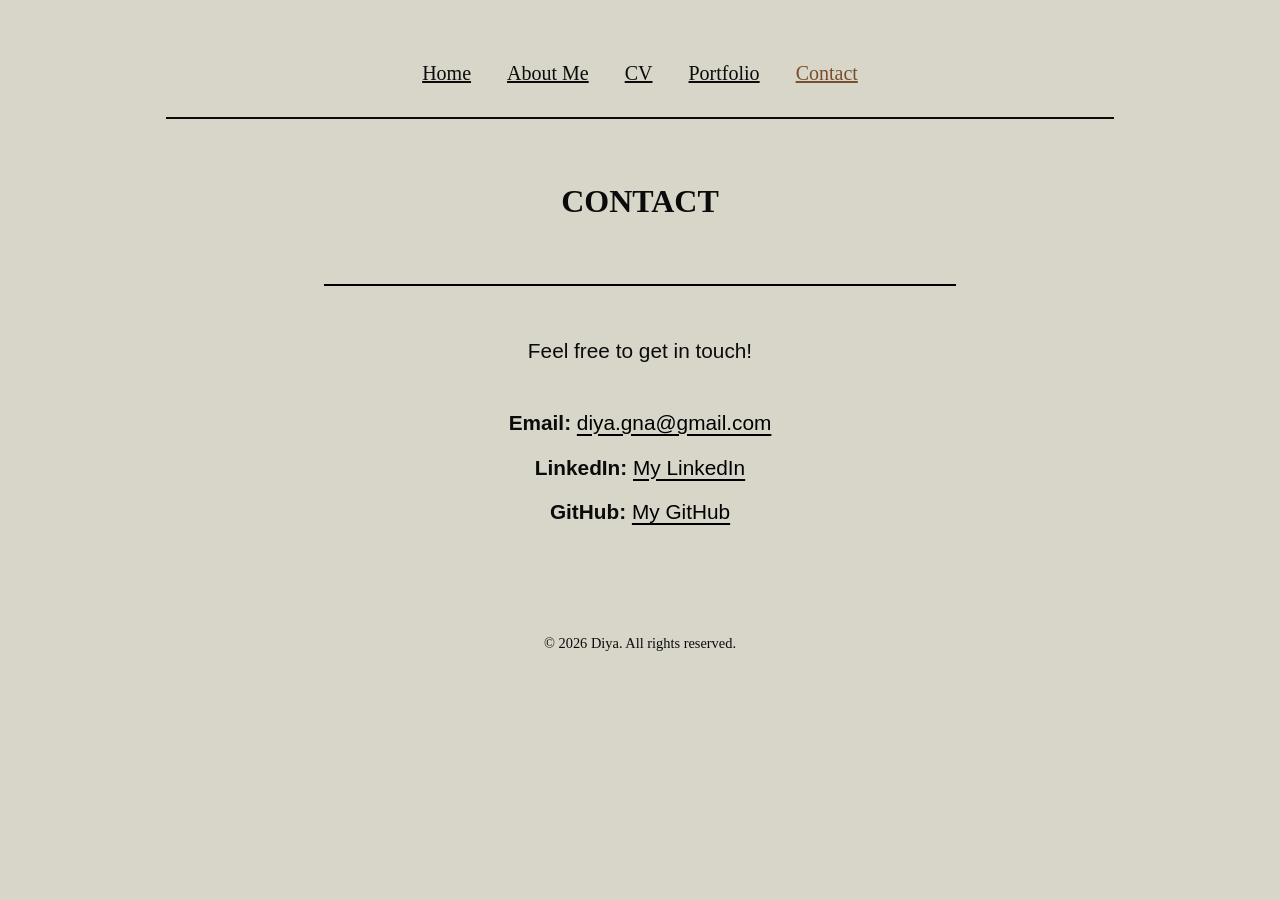
<file: Contact.html>
<!DOCTYPE html>
<html>
    <head>
        <meta charset="utf-8">
        <meta name="viewport" content="width=device-width, initial-scale=1.0">
        
        <title>Contact</title>
        <link href="css/styles.css" type="text/css" rel="stylesheet"/>
    </head>
    <body>
        <nav class="links">
            <a href="Index.html">Home</a>
            <a href="AboutMe.html">About Me</a>
            <a href="CV.html">CV</a>
            <a href="Portfolio.html">Portfolio</a>
            <a href="Contact.html" class="active">Contact</a>
        </nav>
        
        <h1 id="contact">CONTACT</h1>

        <div class="contact">

            <p>Feel free to get in touch!</p>

            <div class="contact-info">
                <p><strong>Email: </strong> <a href="mailto:diya.gna@gmail.com">diya.gna@gmail.com</a></p>
                <p><strong>LinkedIn:</strong> <a href="#">My LinkedIn</a></p>
                <p><strong>GitHub:</strong> <a href="#">My GitHub</a></p>
            </div>

        </div>

        <footer>
            <p>&copy; 2026 Diya. All rights reserved.</p>
        </footer>
    </body>
</html>
</file>
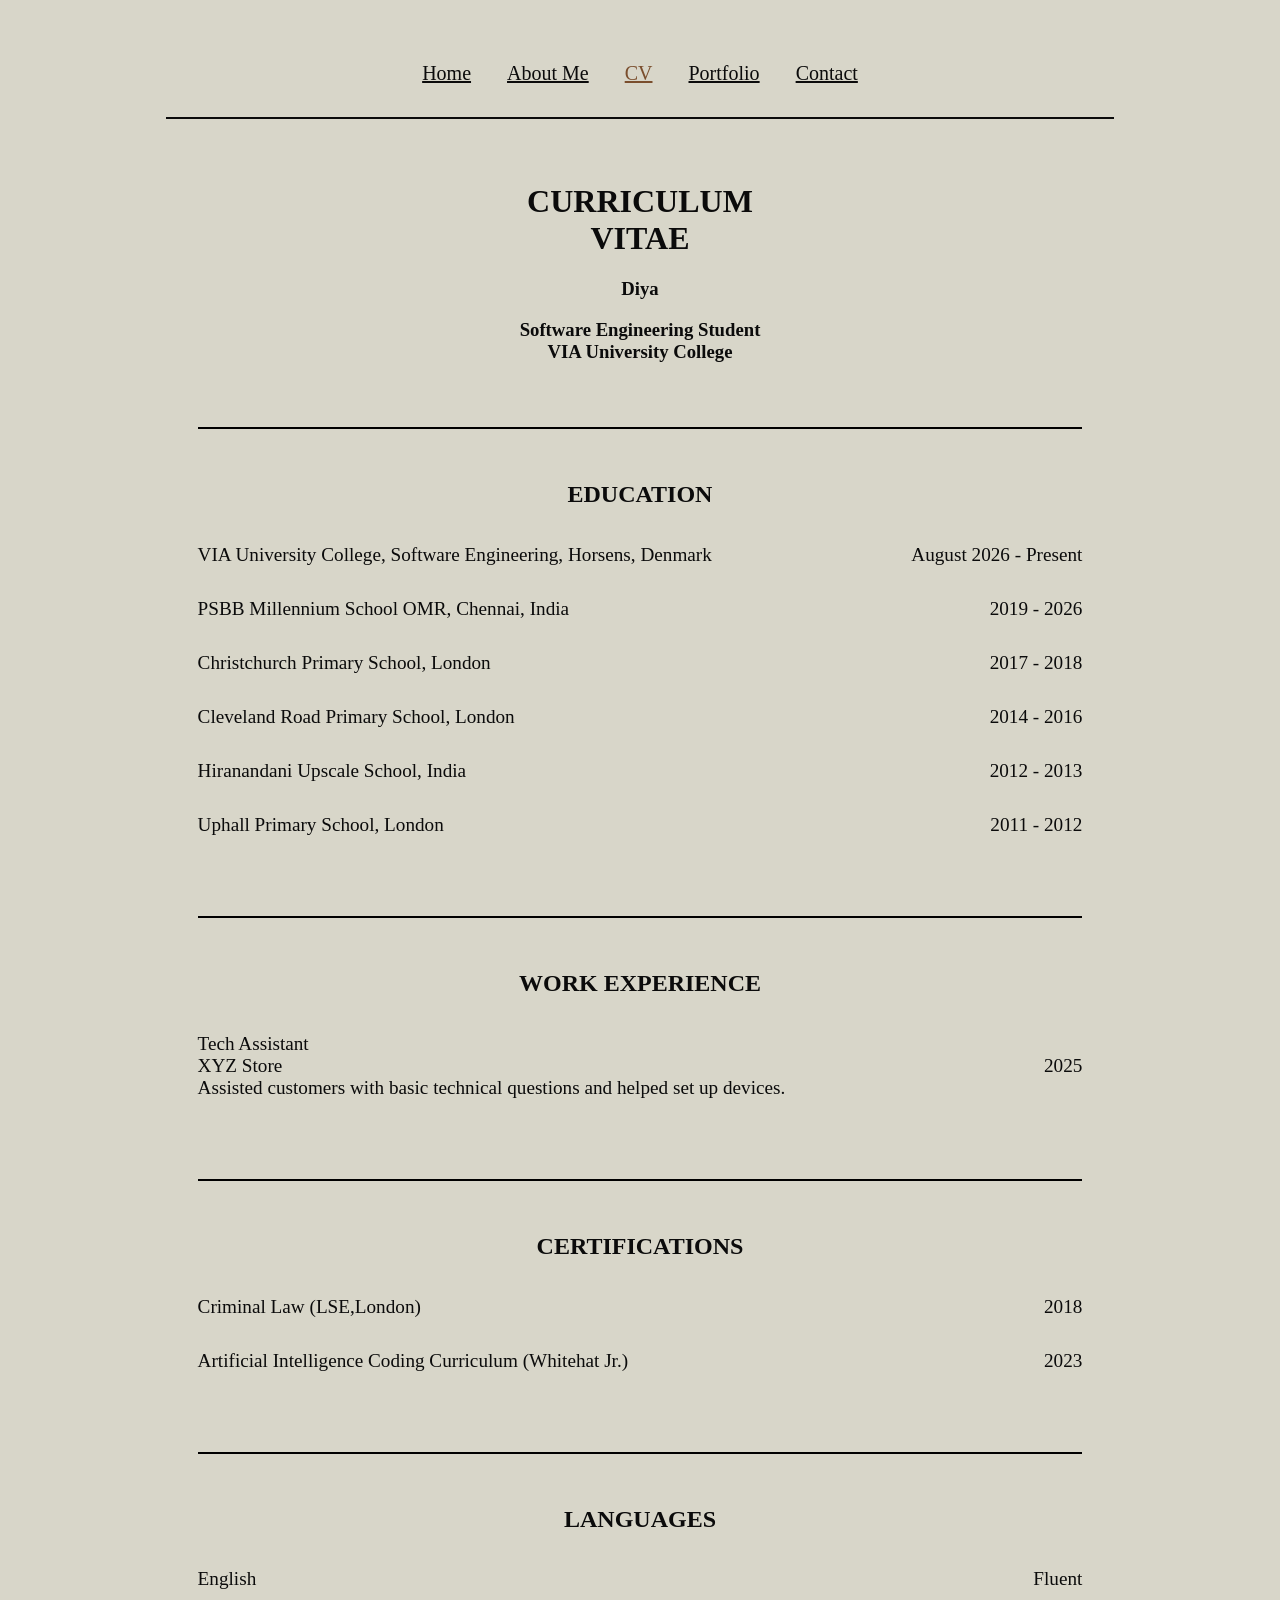
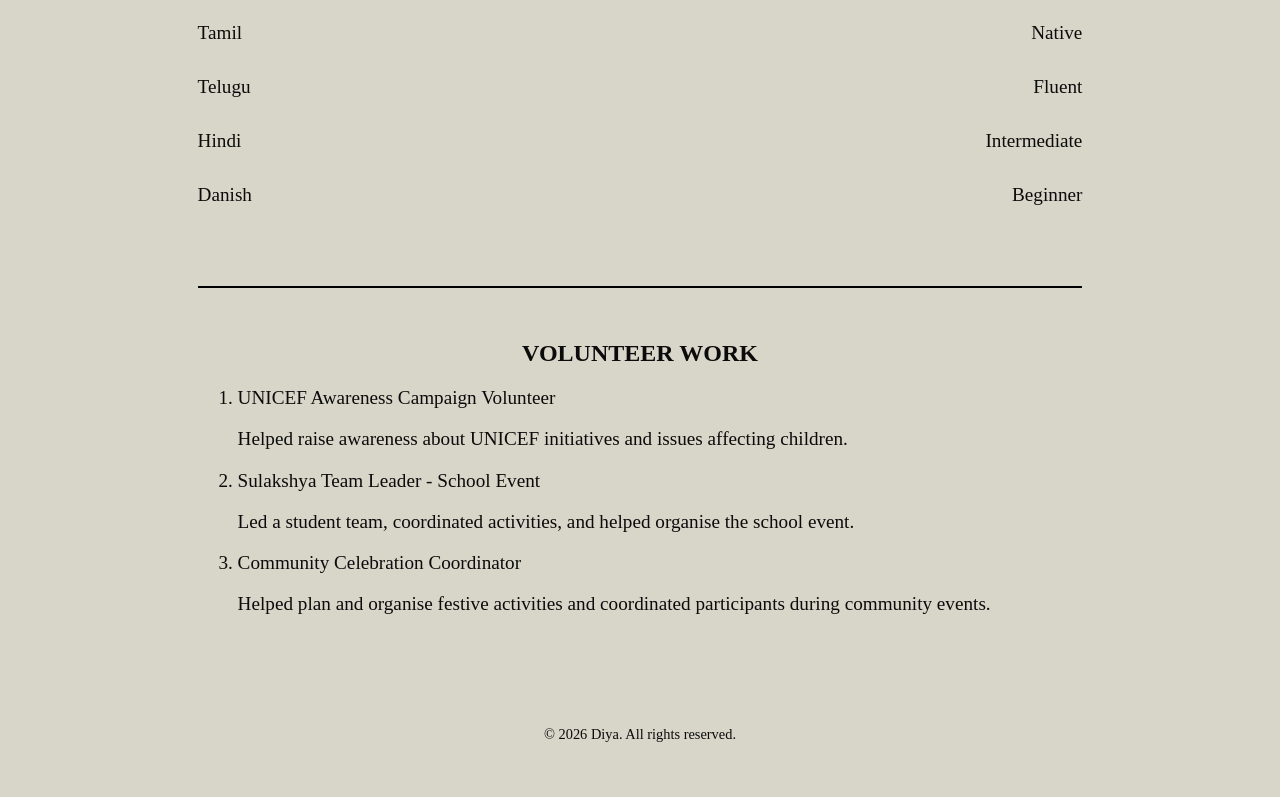
<file: CV.html>
<!DOCTYPE html>
<html>
    <head>
        <meta charset="utf-8">
        <meta name="viewport" content="width=device-width, initial-scale=1.0">
        
        <title>CV</title>
        <link href="css/styles.css" type="text/css" rel="stylesheet"/>
    </head>
    <body>
        <nav class="links">
            <a href="Index.html">Home</a>
            <a href="AboutMe.html">About Me</a>
            <a href="CV.html"class="active">CV</a>
            <a href="Portfolio.html">Portfolio</a>
            <a href="Contact.html">Contact</a>
        </nav>
    
        <!-- CV Introduction -->
        <div class="cv-intro">

            <h1>CURRICULUM<br>VITAE</h1>

            <h3>Diya</h3>

            <h3>
                Software Engineering Student<br>
                VIA University College
            </h3>

        </div>



        <!-- Education -->

        <div class="education">

            <h2>EDUCATION</h2>
            <table>
                <tr>
                    <td>VIA University College, Software Engineering, Horsens, Denmark</td>
                    <td>August 2026 - Present</td>
                </tr>

                <tr>
                    <td>PSBB Millennium School OMR, Chennai, India</td>
                    <td>2019 - 2026</td>
                </tr>

                <tr>
                    <td>Christchurch Primary School, London</td>
                    <td>2017 - 2018</td>
                </tr>

                <tr>
                    <td>Cleveland Road Primary School, London</td>
                    <td>2014 - 2016</td>
                </tr>

                <tr>
                    <td>Hiranandani Upscale School, India</td>
                    <td>2012 - 2013</td>
                </tr>

                <tr>
                    <td>Uphall Primary School, London</td>
                    <td>2011 - 2012</td>
                </tr>
            </table>

        </div>


        <!-- Work-->
        <div class="work">

            <h2>WORK EXPERIENCE</h2>

            <table>
                <tr>
                    <td>
                        Tech Assistant<br>
                        XYZ Store<br>
                        Assisted customers with basic technical questions 
                        and helped set up devices.
                    </td>
                    <td>2025</td>
                </tr>
            </table>



        </div>


        <!-- Certifications -->
        <div class="certifications">

            <h2>CERTIFICATIONS</h2>

            <table>
                <tr>
                    <td>Criminal Law (LSE,London)</td>
                    <td>2018</td>
                </tr>

                <tr>
                    <td>Artificial Intelligence Coding Curriculum (Whitehat Jr.)</td>
                    <td>2023</td>
                </tr>
            </table>

        </div>


        <!-- Languages -->
        <div class="languages">

            <h2>LANGUAGES</h2>

            <table>
                <tr>
                    <td>English</td>
                    <td>Fluent</td>
                </tr>

                <tr>
                    <td>Tamil</td>
                    <td>Native</td>
                </tr>

                <tr>
                    <td>Telugu</td>
                    <td>Fluent</td>
                </tr>

                <tr>
                    <td>Hindi</td>
                    <td>Intermediate</td>
                </tr>

                <tr>
                    <td>Danish</td>
                    <td>Beginner</td>
                </tr>
            </table>

        </div>


        <!-- Volunteer Work -->
        <div class="volunteer">

            <h2>VOLUNTEER WORK</h2>

            <ol>
                <li>
                    UNICEF Awareness Campaign Volunteer
                    <p>Helped raise awareness about UNICEF initiatives and issues affecting children.</p>
                </li>

                <li>
                    Sulakshya Team Leader - School Event
                    <p>Led a student team, coordinated activities, and helped organise the school event.</p>
                </li>

                <li>
                    Community Celebration Coordinator
                    <p>Helped plan and organise festive activities and coordinated participants during community events.</p>
                </li>
            </ol>

        </div>

        <footer>
            <p>&copy; 2026 Diya. All rights reserved.</p>
        </footer>

    

    
                
           

        



    </body>
</html>
</file>
<file: css/styles.css>
body{
    background-color: #D8D6C9;
    color: #0b0b0b;
}


.links{
    text-align: center;
    margin-top: 30px;
    padding: 2rem;
    border-bottom: 2.5px solid #0b0b0b;
    margin-left: auto;
    margin-right: auto;
    width:70%;
    
}

.links a{
    text-decoration: underline;
    margin: 1rem;
    font-size: 1.25rem;
    color: #0b0b0b;

}

.links a:hover {
    color: #7A4E2D;
}

.links a.active {
    color: #7A4E2D;
}


/* About Me */

#about-title{
    text-align: center;
    margin-top: 4rem;
    font-size: 2rem;
}

.intro{
    display: flex;
    justify-content: center;
    align-items: center;
    gap: 5rem;
    margin-top: 3rem;
}

.intro img{
    width: 18rem;
    height: 22rem;
    object-fit: cover;
}

.intro-text{
    width: 30rem;
}

.intro-text h2{
    font-size: 2rem;
}

.intro-text p{
    font-size: 1.2rem;
    line-height: 1.5;
}




/* My Story */
.story{
    width: 70%;
    margin: 4rem auto;
    border-top: 2px solid #000000;
    padding-top: 2rem;
    text-align: center;
}

.story p{
    font-size: 1.2rem;
    line-height: 1.5;
}

.interest h1 {
    width: 70%;
    margin: 4rem auto;
    border-top: 2px solid #000000;
    padding-top: 2rem;
    text-align: center;
}


.hobbies-grid {
    display: grid;
    grid-template-columns: repeat(3, 1fr);
    width: 70%;
    margin: 2rem auto;
}

.hobbies-grid div {
    text-align: center;
    font-family: 'Segoe UI', Tahoma, Geneva, Verdana, sans-serif;
    font-size: 1.2rem;
    line-height: 1.5;
    border: 2px dashed #000000;
    padding: 1.5rem;
}





/*CV*/

.cv-intro{
    text-align: center;
    margin: 4rem auto;
}

.cv-intro h1{
    font-size: 2rem;
    
}

.cv-intro h2{
    font-size: 1.5rem;
    margin-top: 2rem;
}

.cv-intro p{
    font-family: 'Segoe UI', Tahoma, Geneva, Verdana, sans-serif;
    font-size: 1rem;
}



.education,
.work,
.certifications,
.languages,
.volunteer
{
    width: 70%;
    margin: 4rem auto;
    border-top: 2px solid #000000;
    padding-top: 2rem;
    
}

.education h2,
.work h2,
.certifications h2,
.languages h2,
.volunteer h2
{
    text-align : center;
}

.education table,
.work table,
.certifications table,
.languages table
{
    width: 100%;
    border-collapse: collapse;
    
}

.education td,
.work td,
.certifications td,
.languages td
{
    padding: 1rem 0;
    font-size: 1.2rem;
    
}

.education td:last-child,
.work td:last-child,
.certifications td:last-child,
.languages td:last-child
{
    text-align: right;
}

.volunteer ol {
    font-size: 1.2rem;
}
.volunteer p {
    font-size: 1.2rem;
}

/*Portfolio*/

#portfolio{
    margin-top: 4rem;
    text-align: center;
}
.pro1,
.pro2,
.pro3,
.pro4,
.pro5
{
    width: 70%;
    margin: 5rem auto;
    padding-top: 3rem;
    border-top: 2px solid black;

    display: flex;
    align-items: center;
    gap: 4rem;
    flex-direction: row-reverse;
}

h1{
    font-size: 2rem;
    text-align: center;
}

.pro1-info,
.pro2-info,
.pro3-info,
.pro4-info,
.pro5-info
{
    width: 30rem;
}

.pro1-info h2,
.pro2-info h2,
.pro3-info h2,
.pro4-info h2,
.pro5-info h2
{
    font-size: 1.5rem;
}

.pro1-info p,
.pro2-info p,
.pro3-info p,
.pro4-info p,
.pro5-info p {
    font-family: 'Segoe UI', Tahoma, Geneva, Verdana, sans-serif;
    font-size: 1rem;
}

.pro1-info a,
.pro2-info a,
.pro3-info a,
.pro4-info a,
.pro5-info a {
    color: black;
    font-family: 'Segoe UI', Tahoma, Geneva, Verdana, sans-serif;
    text-underline-offset: 5px;
    font-size: 1rem;
}

.pro1 img,
.pro2 img,
.pro3 img,
.pro4 img,
.pro5 img
{
    width: 20rem;
    height: 17rem;
    object-fit: cover;
}




/*Contact*/
#contact{
    margin-top: 4rem;
    text-align: center;
}

.contact {
    width: 50%;
    margin: 4rem auto;
    padding-top: 2rem;
    border-top: 2px solid black;
    text-align: center;
}

.contact p {
    font-family: 'Segoe UI', Tahoma, Geneva, Verdana, sans-serif;
    font-size: 1.3rem;
    
}

.contact-info {
    margin-top: 3rem;
}

.contact-info a {
    color: black;
    text-underline-offset: 4px;
}

footer {
    text-align: center;
    margin-top: 4rem;
    padding: 2rem;
    font-size: 0.9rem;
}

/*At 1024px,no changes are needed as the layout is not disturbed*/

/*At 900px*/

@media (max-width: 900px) {
    .intro {
        flex-direction: column;
        gap: 2rem;
    }

    .pro1,
    .pro2,
    .pro3,
    .pro4,
    .pro5 {
        flex-direction: column;
        gap: 2rem;
    }
}

/* At 768px */
@media (max-width: 768px) {

    .links a {
        margin: 0.6rem;
        font-size: 1.1rem;
    }

    /* About Me */
    .intro {
        padding-left: 2rem;
        padding-right: 2rem;
        gap: 3rem;
    }

    .intro img {
        width: 15rem;
        height: 19rem;
    }

    .intro-text {
        width: 80%;
        text-align: start;
    }

    .story,
    .hobbies-grid{
        width: 85%;
    }

    /* CV */
    .education,
    .work,
    .certifications,
    .languages,
    .volunteer {
        width: 85%;
    }

    /* Portfolio */
    .pro1,
    .pro2,
    .pro3,
    .pro4,
    .pro5 {
        padding-left: 2rem;
        padding-right: 2rem;
        gap: 3rem;
    }

    .pro1 img,
    .pro2 img,
    .pro3 img,
    .pro4 img,
    .pro5 img {
        width: 16rem;
        height: 14rem;
    }

    .pro1-info,
    .pro2-info,
    .pro3-info,
    .pro4-info,
    .pro5-info {
        width: 90%;
    }
}

/* At 500px */
@media (max-width: 500px) {

    /* About Me */
    .intro-text {
        width: 90%;
    }

    .intro-text p {
        font-size: 1rem;
    }

    .story {
        width: 90%;
    }

    .story p {
        font-size: 1rem;
    }

    .hobbies-grid {
        width: 85%;
        grid-template-columns: repeat(2, 1fr);
    }

    /* Contact */
    .contact {
        width: 90%;
    }

    .contact p {
        font-size: 1rem;
    }
}

/* At 375px */
@media (max-width: 375px) {

    .links {
        width: 90%;
        padding: 1rem 0;
    }

    .links a {
        font-size: 0.9rem;
        margin: 0.3rem;
        line-height: 2;
    }

    /* About Me */
    .intro-text p,
    .story p {
        font-size: 0.9rem;
        text-align: left;
    }

    .hobbies-grid {
        width: 85%;
        grid-template-columns: repeat(2, 1fr);
    }

    .hobbies-grid div {
        font-size: 0.8rem;
        padding: 0.6rem;
    }

    /* Portfolio */
    .pro1 img,
    .pro2 img,
    .pro3 img,
    .pro4 img,
    .pro5 img {
        width: 13rem;
        height: 11rem;
    }

    .pro1-info p,
    .pro2-info p,
    .pro3-info p,
    .pro4-info p,
    .pro5-info p,
    .pro1-info a,
    .pro2-info a,
    .pro3-info a,
    .pro4-info a,
    .pro5-info a {
        font-size: 0.9rem;
    }

    /* Contact */
    .contact p {
        font-size: 0.9rem;
    }


    
}
</file>
